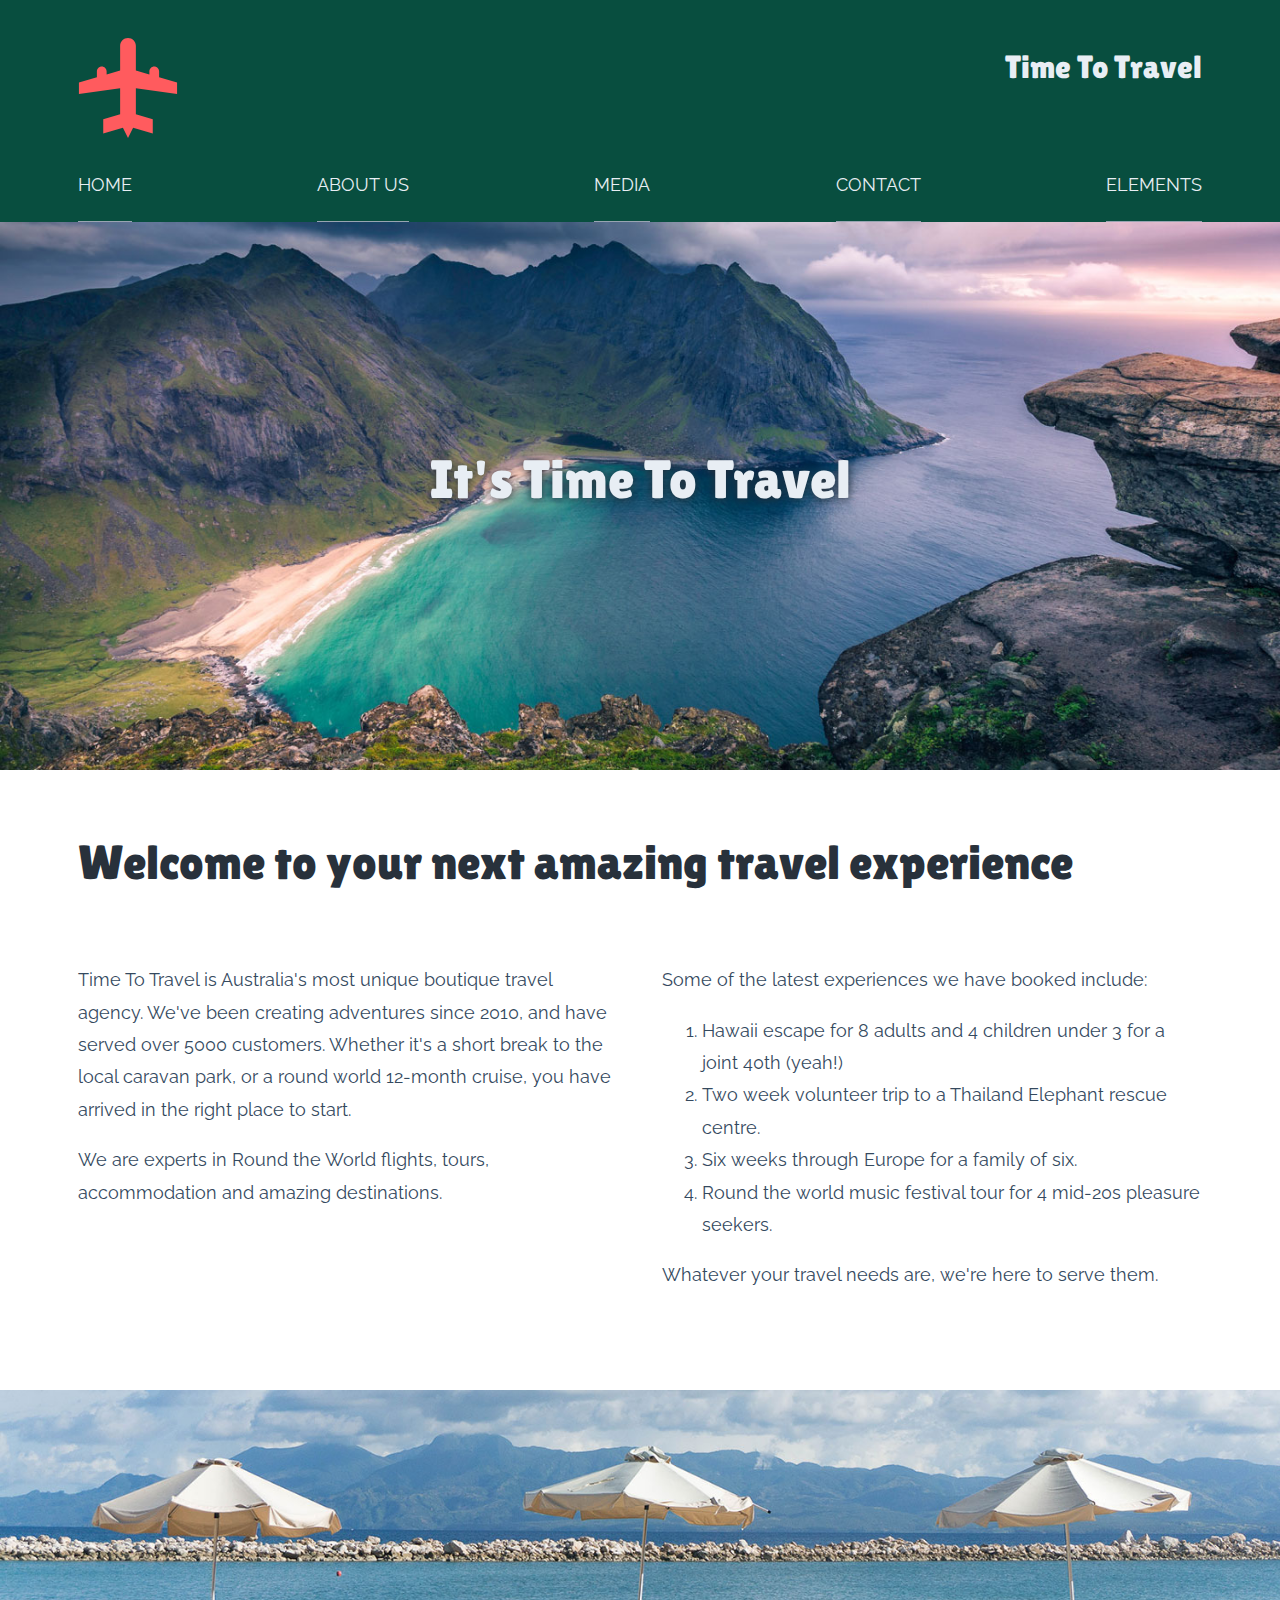
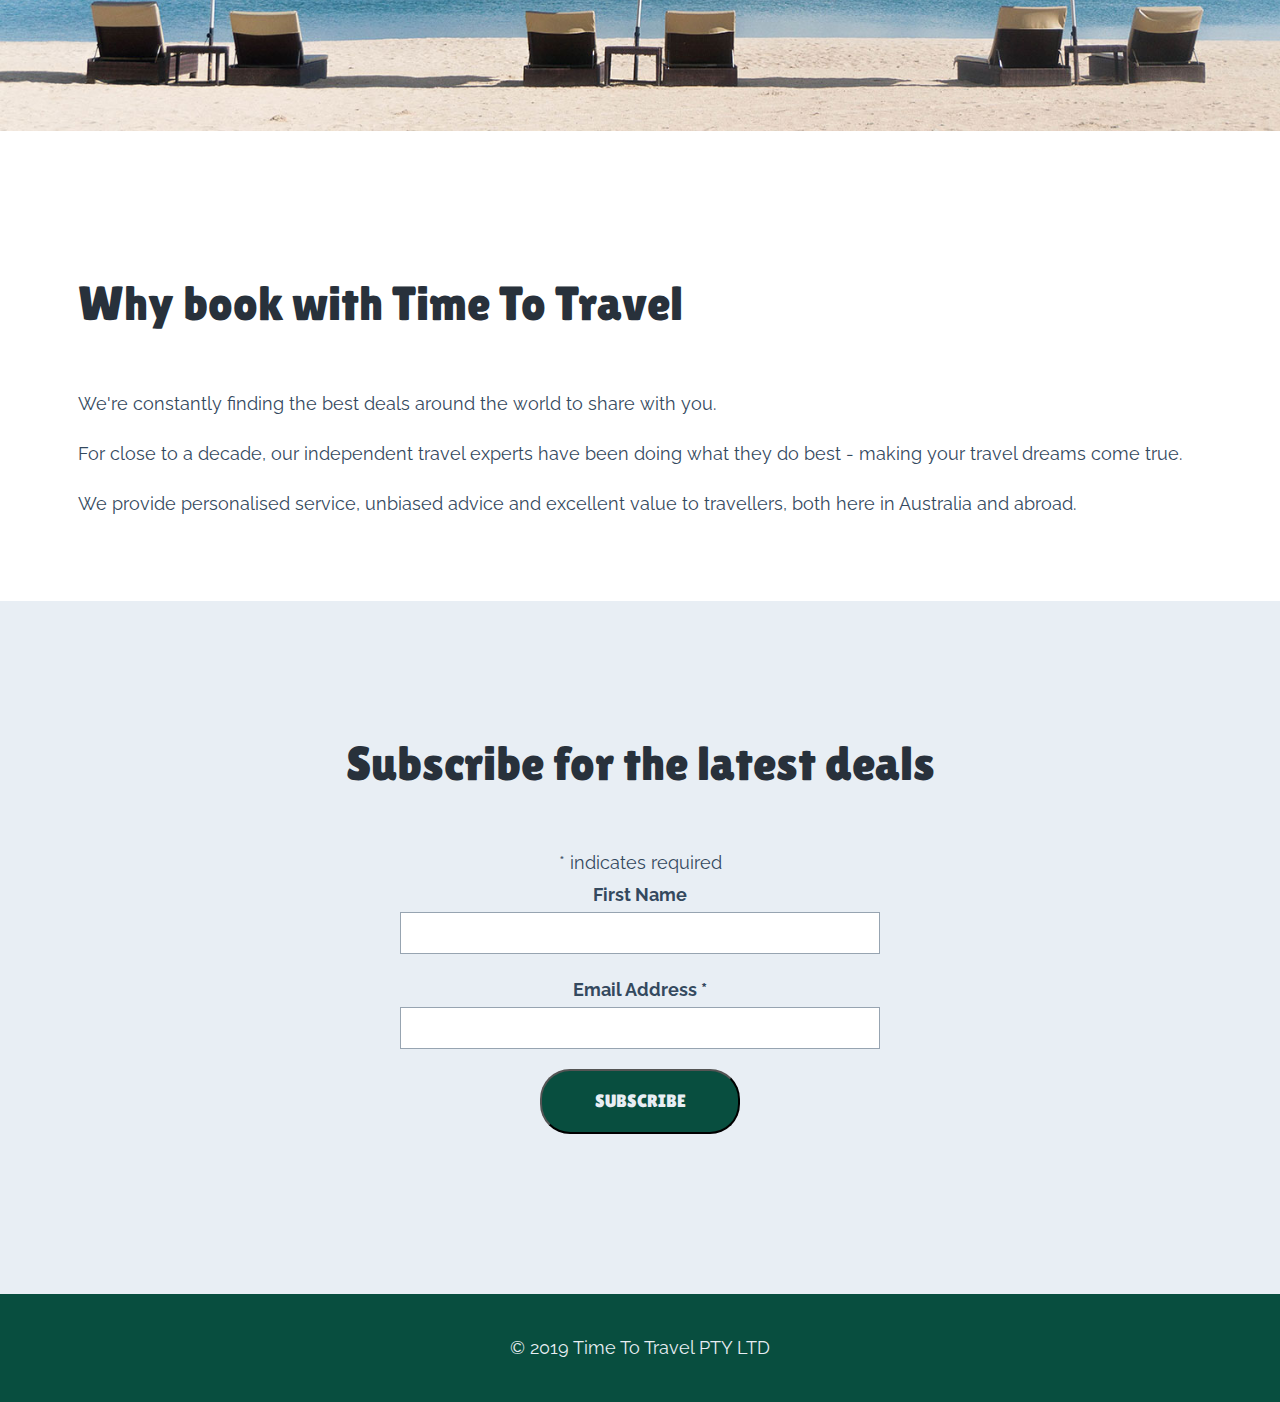
<file: index.html>
<!DOCTYPE html>

<html>

<head>
  <meta charset="utf-8" />

  <title>
    Great Travel Deals from It's Time To Travel
  </title>

  <meta name="viewport" content="width=device-width, initial-scale=1">


  <link rel="stylesheet" href="resources/css/normalize.css">

  <link rel="stylesheet" href="resources/css/main.css">


  <link rel="apple-touch-icon" sizes="180x180" href="resources/icons/apple-touch-icon.png">
  <link rel="icon" type="image/png" sizes="32x32" href="resources/icons/favicon-32x32.png">
  <link rel="icon" type="image/png" sizes="16x16" href="resources/icons/favicon-16x16.png">
  <link rel="manifest" href="resources/icons/site.webmanifest">
  <link rel="mask-icon" href="resources/icons/safari-pinned-tab.svg" color="#5bbad5">
  <link rel="shortcut icon" href="resources/icons/favicon.ico">
  <meta name="msapplication-TileColor" content="#2b5797">
  <meta name="msapplication-config" content="resources/icons/browserconfig.xml">
  <meta name="theme-color" content="#ffffff">







  <meta name="description"
    content="Find exclusive, boutique holidays, cruises and adventures from Australia's leading travel agent.">
</head>

<body>
  <header>
    <div class="layout-wide">
      <div class="logo-wrapper">

        <a href="index.html">
          <img alt="Time To Travel Logo" src="resources/images/logo.svg" class="logo">
        </a>
      </div>

      <div class="site-title">
        Time To Travel
      </div>
    </div>
    <!-- layout-wide-->
  </header>

  <div class="navigation">

    <button class="nav-prompt">Open Navigation</button>

    <nav class="layout-wide nav-inner" aria-expanded="false">

      <ul>
        <li>
          <a href="index.html">Home</a>
        </li>

        <li>
          <a href="about.html">About Us</a>
        </li>

        <li>
          <a href="media.html">Media</a>
        </li>

        <li>
          <a href="contact.html">Contact</a>
        </li>

        <li>
          <a href="elements.html">Elements</a>
        </li>
      </ul>
    </nav>


  </div>

  <main>
   
    <div class="hero-module">

      <img src="resources/images/norway-1400.jpg" alt="Kvalvika Beach in Norway">

      <div class="hero-content">

        <h1 class="layout-wide heading-main">
          It's Time To Travel
        </h1>
      </div>
    </div>

    <section class="layout-wide">
      <h2>Welcome to your next amazing travel experience</h2>

      <div class="content-area-grid">

        <div>

            <p>Time To Travel is Australia's most unique boutique travel agency.  We've been creating adventures since 2010, and have served over 5000 customers.  Whether it's a short break to the local caravan park, or a round world 12-month cruise, you have arrived in the right place to start.</p>

            <p>We are experts in Round the World flights, tours, accommodation and amazing destinations.</p>


        </div>

        <div>

            <p>Some of the latest experiences we have booked include:</p>

            <ol>
              <li>Hawaii escape for 8 adults and 4 children under 3 for a joint 40th (yeah!)</li>
              <li>Two week volunteer trip to a Thailand Elephant rescue centre.</li>
              <li>Six weeks through Europe for a family of six.</li>
              <li>Round the world music festival tour for 4 mid-20s pleasure seekers.</li>
            </ol>
            
            <p>Whatever your travel needs are, we're here to serve them.</p>


        </div>



      </div>


    </section>

    <img src="resources/images/beach-wide-1500.jpg" class="layout-full-width" alt="">

    <section class="layout-wide">

        <h2>Why book with Time To Travel</h2>

        <p>We're constantly finding the best deals around the world to share with you.</p>
        
        <p>For close to a decade, our independent travel experts have been doing what they do best - making your travel dreams come true.</p>
        
        <p>We provide personalised service, unbiased advice and excellent value to travellers, both here in Australia and abroad.</p>

    </section>


  </main>

  <footer>
    <div class="footer-subscribe">
      <div class="layout-wide">
        <!-- subscription form will go here-->

        <!-- Begin Mailchimp Signup Form -->


        <div id="mc_embed_signup">
          <form
            action="https://github.us18.list-manage.com/subscribe/post?u=726a6baed27f30e74082dbbb5&amp;id=f4b48b50c7"
            method="post" id="mc-embedded-subscribe-form" name="mc-embedded-subscribe-form" class="validate"
            target="_blank" novalidate>
            <div id="mc_embed_signup_scroll">
              <h2>Subscribe for the latest deals</h2>
              <div class="indicates-required">
                <span class="asterisk">*</span> indicates required
              </div>
              <div class="mc-field-group">
                <label for="mce-FNAME">First Name </label>
                <input type="text" value="" name="FNAME" class="" id="mce-FNAME" />
              </div>
              <div class="mc-field-group">
                <label for="mce-EMAIL">Email Address <span class="asterisk">*</span>
                </label>
                <input type="email" value="" name="EMAIL" class="required email" id="mce-EMAIL" />
              </div>
              <div id="mce-responses" class="clear">
                <div class="response" id="mce-error-response" style="display:none"></div>
                <div class="response" id="mce-success-response" style="display:none"></div>
              </div>
              <!-- real people should not fill this in and expect good things - do not remove this or risk form bot signups-->
              <div style="position: absolute; left: -5000px;" aria-hidden="true">
                <input type="text" name="b_726a6baed27f30e74082dbbb5_f4b48b50c7" tabindex="-1" value="" />
              </div>
              <div class="clear">
                <input type="submit" value="Subscribe" name="subscribe" id="mc-embedded-subscribe" class="button" />
              </div>
            </div>
          </form>
        </div>
        <script type="text/javascript" src="//s3.amazonaws.com/downloads.mailchimp.com/js/mc-validate.js"></script>
        <script type="text/javascript">
          (function ($) {
            window.fnames = new Array();
            window.ftypes = new Array();
            fnames[1] = "FNAME";
            ftypes[1] = "text";
            fnames[0] = "EMAIL";
            ftypes[0] = "email";
            fnames[3] = "ADDRESS";
            ftypes[3] = "address";
            fnames[4] = "PHONE";
            ftypes[4] = "phone";
          })(jQuery);
          var $mcj = jQuery.noConflict(true);
        </script>
        <!--End mc_embed_signup-->
      </div>
    </div>

    <div class="footer-notices">
      <div class="layout-wide">
        <p>&copy; 2019 Time To Travel PTY LTD</p>
      </div>
    </div>
  </footer>

  <script src="resources/js/css-var-polyfill.js"></script>

  <script src="resources/js/jquery.js"></script>

  <script src="resources/js/scripts.js"></script>


</body>

</html>
</file>
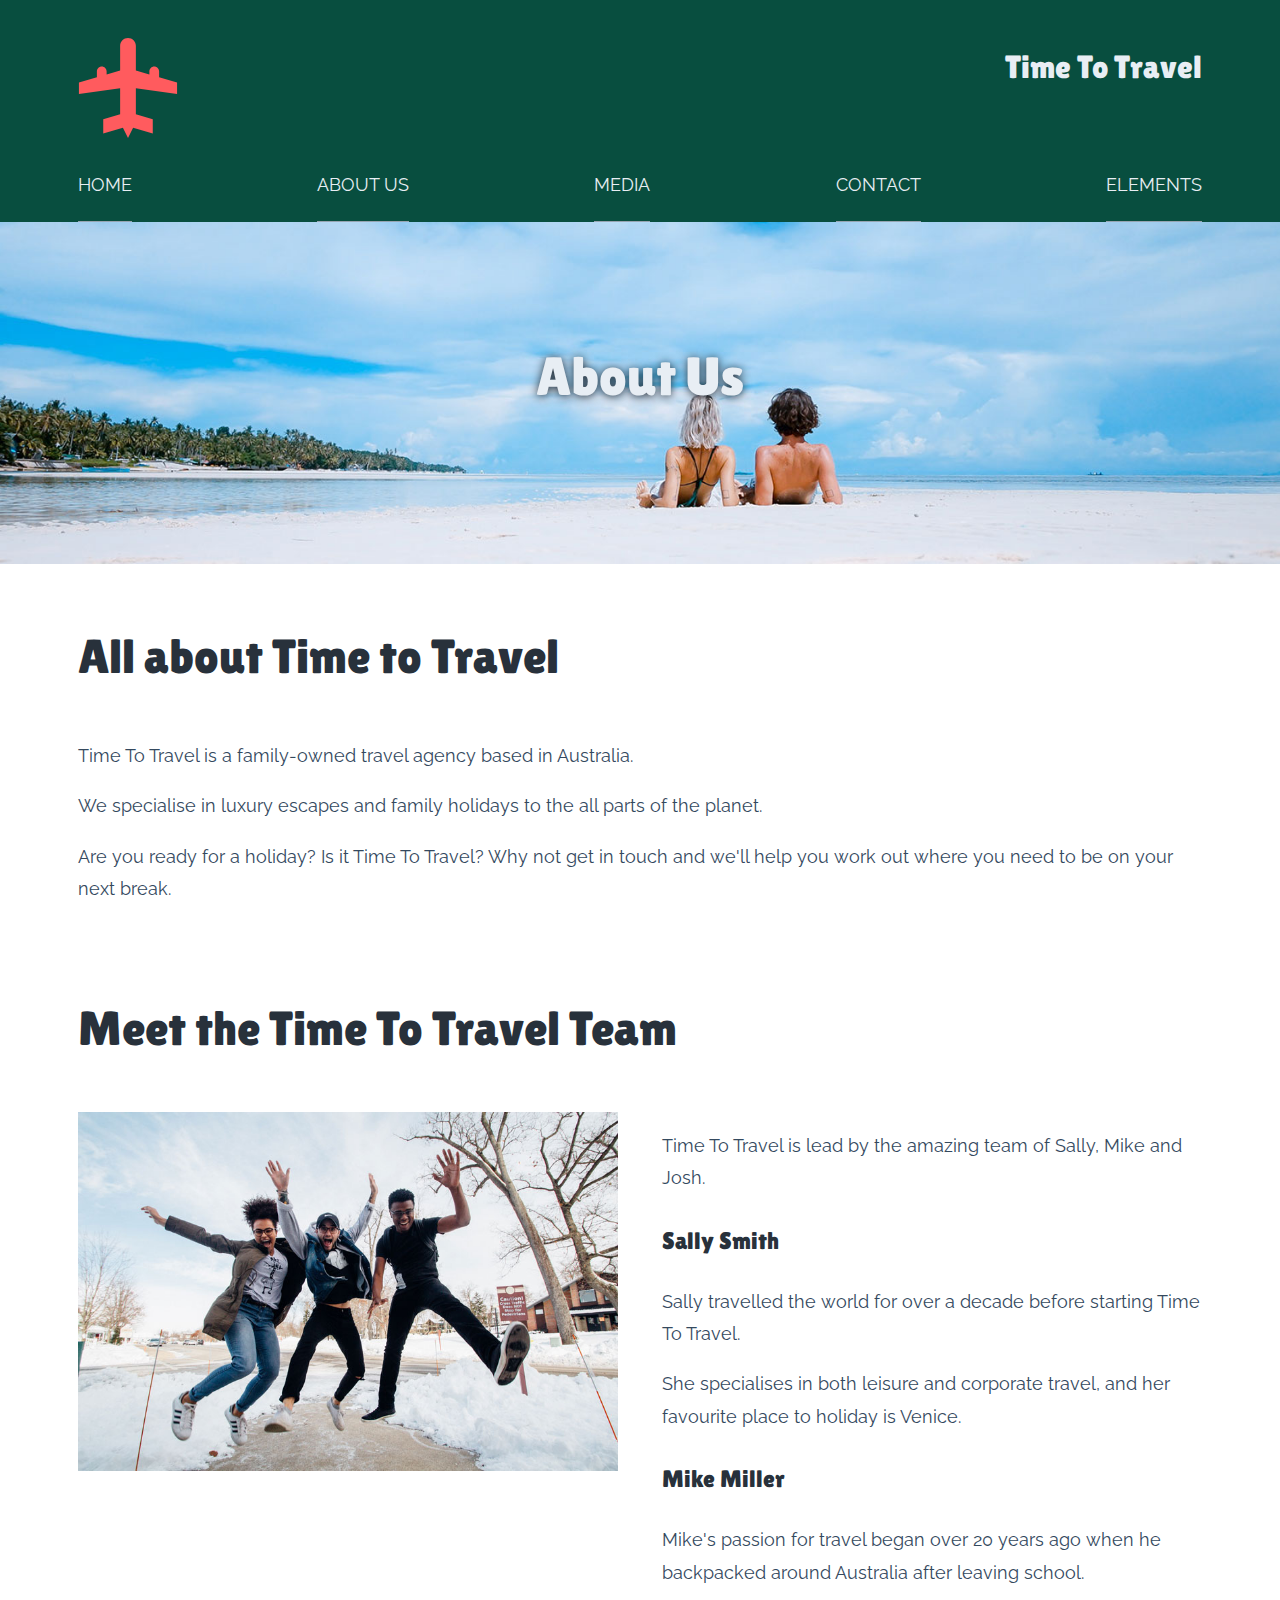
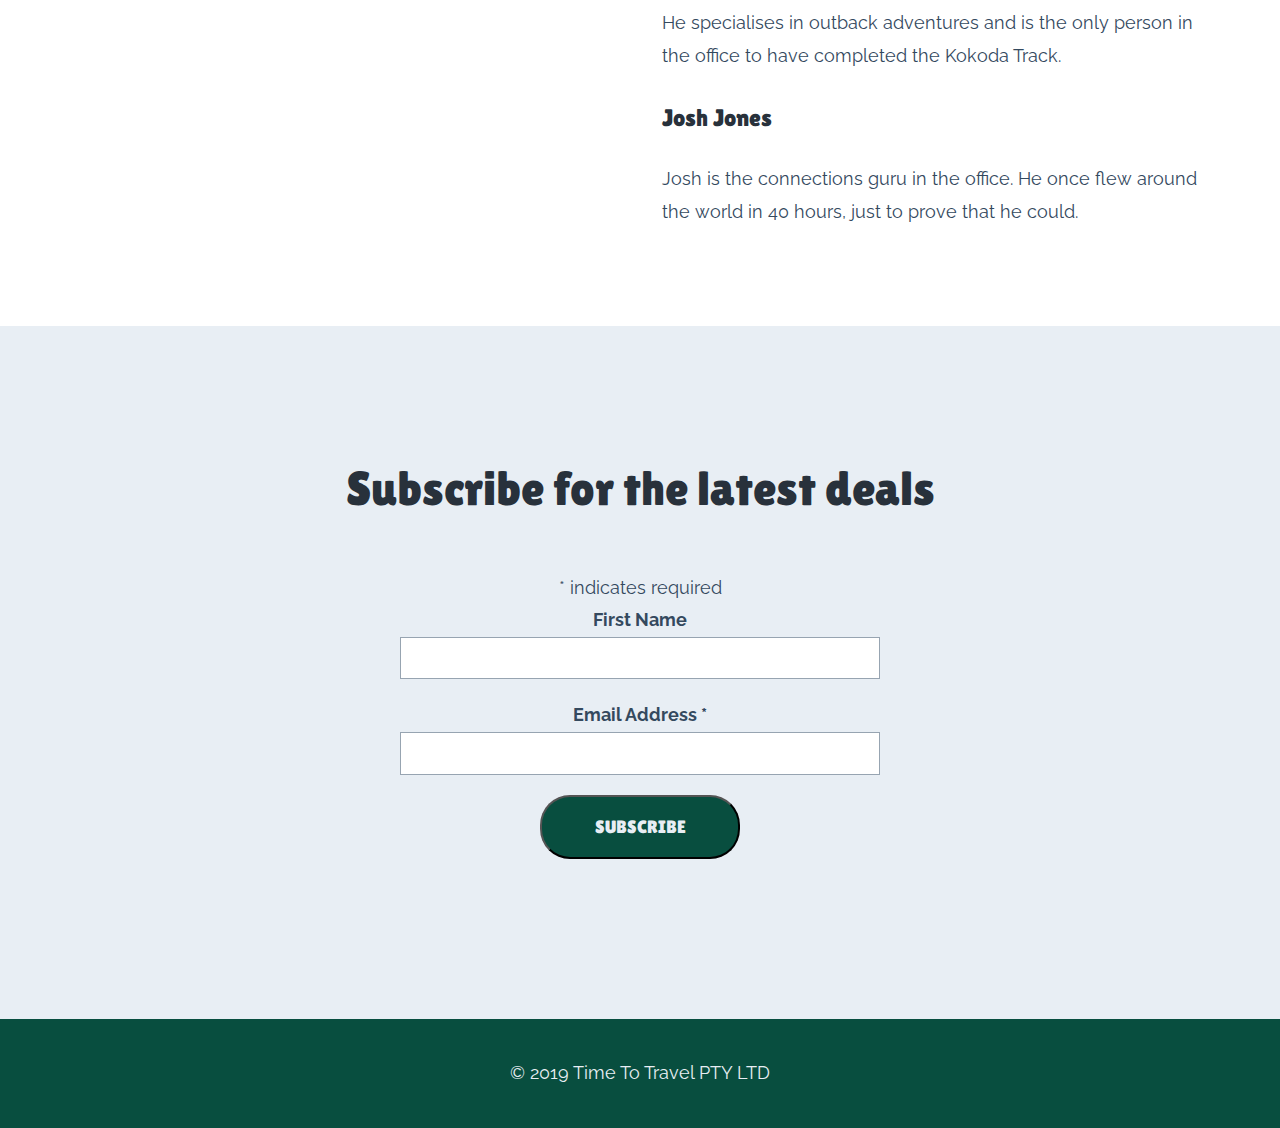
<file: about.html>
<!DOCTYPE html>

<html>

<head>
  <meta charset="utf-8" />

  <title>
    About Great Travel Deals from It's Time To Travel
  </title>

  <meta name="viewport" content="width=device-width, initial-scale=1">


  <link rel="stylesheet" href="resources/css/normalize.css">

  <link rel="stylesheet" href="resources/css/main.css">


  <link rel="apple-touch-icon" sizes="180x180" href="resources/icons/apple-touch-icon.png">
  <link rel="icon" type="image/png" sizes="32x32" href="resources/icons/favicon-32x32.png">
  <link rel="icon" type="image/png" sizes="16x16" href="resources/icons/favicon-16x16.png">
  <link rel="manifest" href="resources/icons/site.webmanifest">
  <link rel="mask-icon" href="resources/icons/safari-pinned-tab.svg" color="#5bbad5">
  <link rel="shortcut icon" href="resources/icons/favicon.ico">
  <meta name="msapplication-TileColor" content="#2b5797">
  <meta name="msapplication-config" content="resources/icons/browserconfig.xml">
  <meta name="theme-color" content="#ffffff">







  <meta name="description"
    content="Find exclusive, boutique holidays, cruises and adventures from Australia's leading travel agent.">
</head>

<body>
  <header>
    <div class="layout-wide">
      <div class="logo-wrapper">

        <a href="index.html">
          <img alt="Time To Travel Logo" src="resources/images/logo.svg" class="logo">
        </a>
      </div>

      <div class="site-title">
        Time To Travel
      </div>
    </div>
    <!-- layout-wide-->
  </header>

  <div class="navigation">

    <button class="nav-prompt">Open Navigation</button>

    <nav class="layout-wide nav-inner" aria-expanded="false">

      <ul>
        <li>
          <a href="index.html">Home</a>
        </li>

        <li>
          <a href="about.html">About Us</a>
        </li>

        <li>
          <a href="media.html">Media</a>
        </li>

        <li>
          <a href="contact.html">Contact</a>
        </li>

        <li>
          <a href="elements.html">Elements</a>
        </li>
      </ul>
    </nav>


  </div>

  <main>
   
    <div class="hero-module">

      <img src="resources/images/people-wide-1500.jpg" alt="People on a beach">

      <div class="hero-content">

        <h1 class="layout-wide heading-main">
          About Us
        </h1>
      </div>
    </div>


    <section class="layout-wide">

        <h2>All about Time to Travel</h2>

        <p>Time To Travel is a family-owned travel agency based in Australia.</p>
        
        <p>We specialise in luxury escapes and family holidays to the all parts of the planet.</p>
        
        <p>Are you ready for a holiday? Is it Time To Travel? Why not get in touch and we'll help you work out where you need to be on your next break.</p>
    </section>

    <section class="layout-wide">

      <h2>Meet the Time To Travel Team</h2>

      <div class="content-area-grid">

        <div>
          <img src="resources/images/the-time-to-travel-team.jpg" alt="The Tiem To Travel Team jumping in the air">
        </div>

        <div>

            <p>Time To Travel is lead by the amazing team of Sally, Mike and Josh.</p>

            <h3>Sally Smith</h3>
            <p>Sally travelled the world for over a decade before starting Time To Travel. </p>
            
            <p>She specialises in both leisure and corporate travel, and her favourite place to holiday is Venice.</p>
            
            <h3>Mike Miller</h3>
            <p>Mike's passion for travel began over 20 years ago when he backpacked around Australia after leaving school.</p>
            
            <p>He specialises in outback adventures and is the only person in the office to have completed the Kokoda Track.</p>
            
            <h3>Josh Jones</h3>
            <p>Josh is the connections guru in the office. He once flew around the world in 40 hours, just to prove that he could.</p>

        </div>


      </div>
    </section>


  </main>

  <footer>
    <div class="footer-subscribe">
      <div class="layout-wide">
        <!-- subscription form will go here-->

        <!-- Begin Mailchimp Signup Form -->


        <div id="mc_embed_signup">
          <form
            action="https://github.us18.list-manage.com/subscribe/post?u=726a6baed27f30e74082dbbb5&amp;id=f4b48b50c7"
            method="post" id="mc-embedded-subscribe-form" name="mc-embedded-subscribe-form" class="validate"
            target="_blank" novalidate>
            <div id="mc_embed_signup_scroll">
              <h2>Subscribe for the latest deals</h2>
              <div class="indicates-required">
                <span class="asterisk">*</span> indicates required
              </div>
              <div class="mc-field-group">
                <label for="mce-FNAME">First Name </label>
                <input type="text" value="" name="FNAME" class="" id="mce-FNAME" />
              </div>
              <div class="mc-field-group">
                <label for="mce-EMAIL">Email Address <span class="asterisk">*</span>
                </label>
                <input type="email" value="" name="EMAIL" class="required email" id="mce-EMAIL" />
              </div>
              <div id="mce-responses" class="clear">
                <div class="response" id="mce-error-response" style="display:none"></div>
                <div class="response" id="mce-success-response" style="display:none"></div>
              </div>
              <!-- real people should not fill this in and expect good things - do not remove this or risk form bot signups-->
              <div style="position: absolute; left: -5000px;" aria-hidden="true">
                <input type="text" name="b_726a6baed27f30e74082dbbb5_f4b48b50c7" tabindex="-1" value="" />
              </div>
              <div class="clear">
                <input type="submit" value="Subscribe" name="subscribe" id="mc-embedded-subscribe" class="button" />
              </div>
            </div>
          </form>
        </div>
        <script type="text/javascript" src="//s3.amazonaws.com/downloads.mailchimp.com/js/mc-validate.js"></script>
        <script type="text/javascript">
          (function ($) {
            window.fnames = new Array();
            window.ftypes = new Array();
            fnames[1] = "FNAME";
            ftypes[1] = "text";
            fnames[0] = "EMAIL";
            ftypes[0] = "email";
            fnames[3] = "ADDRESS";
            ftypes[3] = "address";
            fnames[4] = "PHONE";
            ftypes[4] = "phone";
          })(jQuery);
          var $mcj = jQuery.noConflict(true);
        </script>
        <!--End mc_embed_signup-->
      </div>
    </div>

    <div class="footer-notices">
      <div class="layout-wide">
        <p>&copy; 2019 Time To Travel PTY LTD</p>
      </div>
    </div>
  </footer>

  <script src="resources/js/css-var-polyfill.js"></script>

  <script src="resources/js/jquery.js"></script>

  <script src="resources/js/scripts.js"></script>


</body>

</html>
</file>
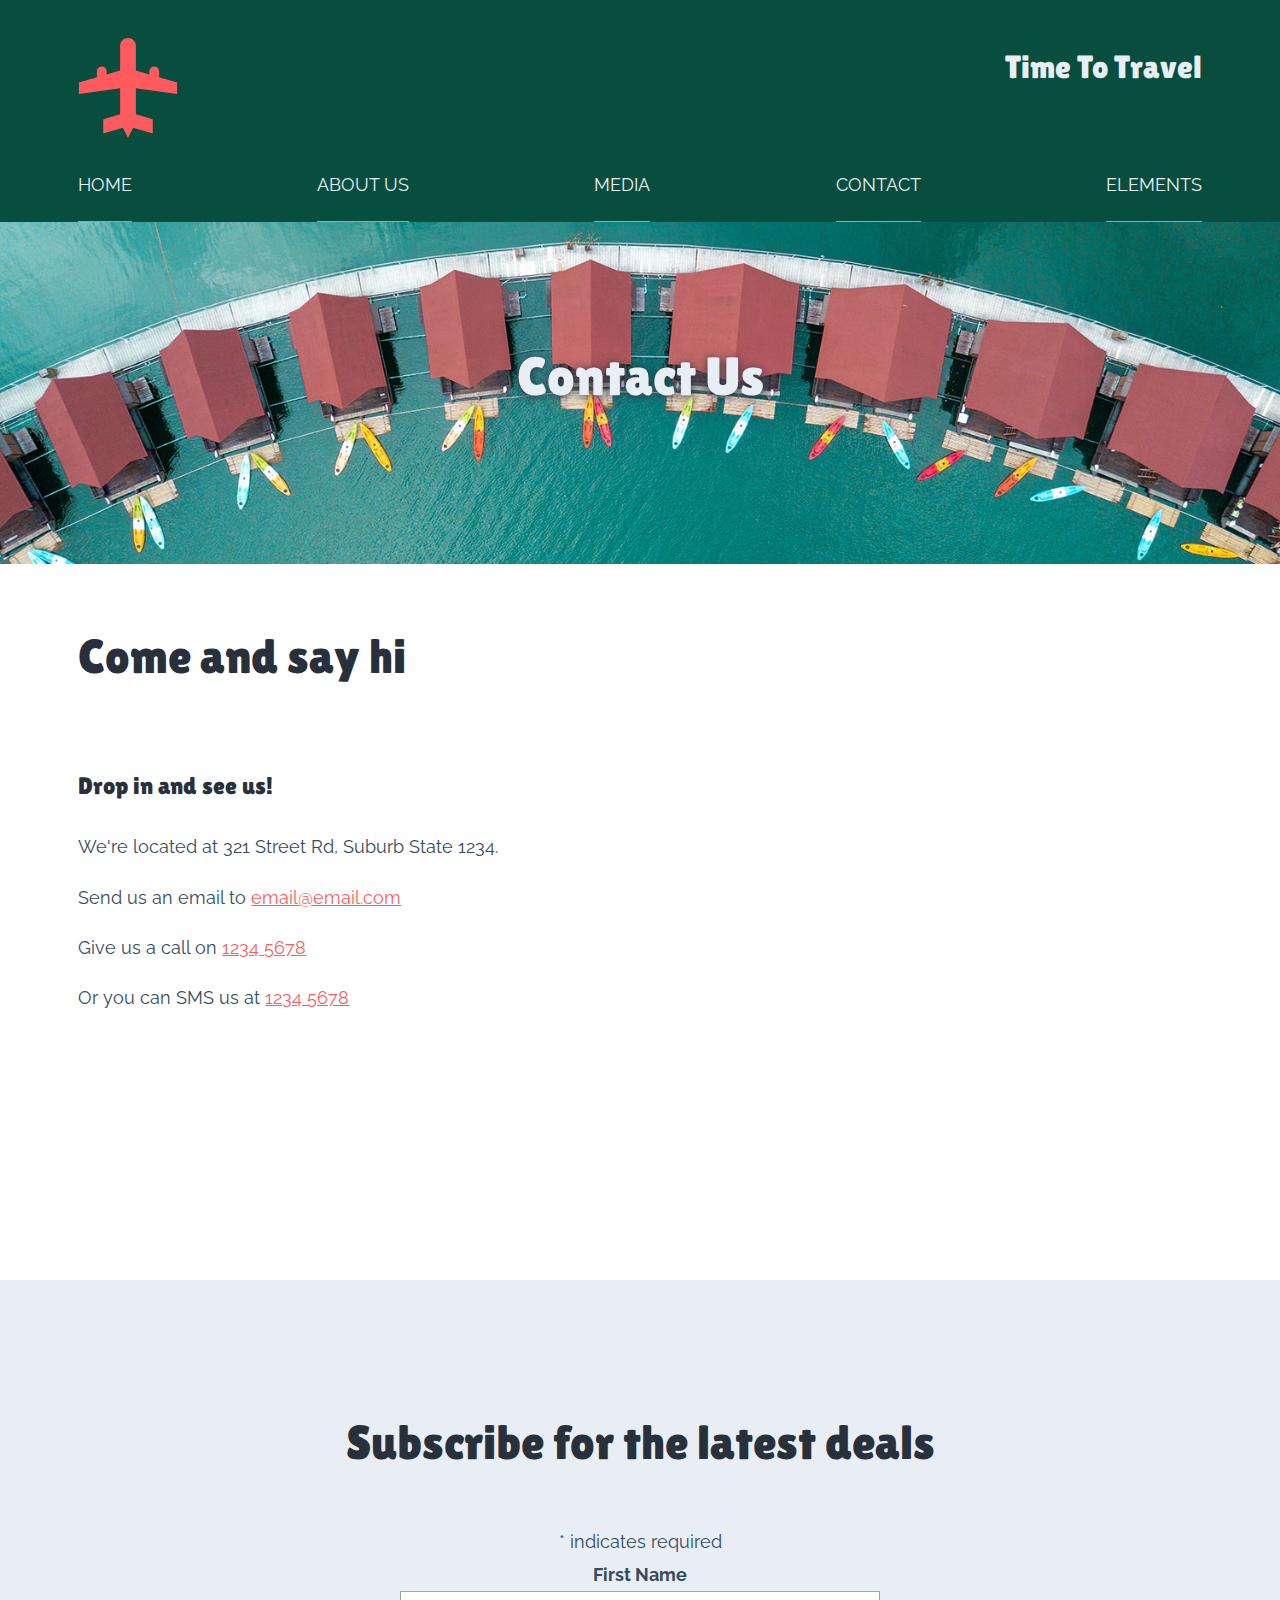
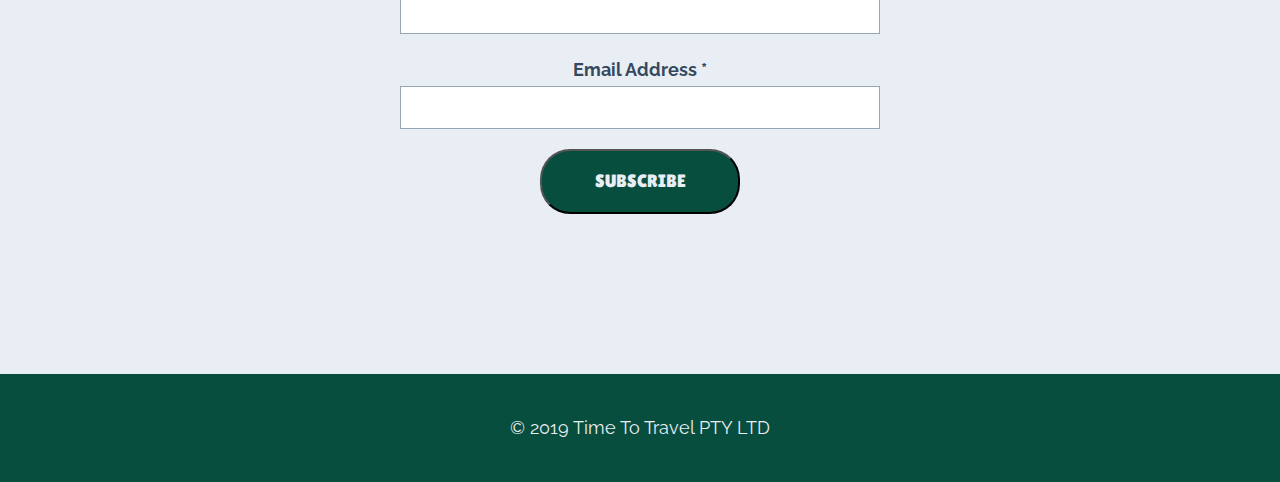
<file: contact.html>
<!DOCTYPE html>

<html>

<head>
  <meta charset="utf-8" />

  <title>
    About Great Travel Deals from It's Time To Travel
  </title>

  <meta name="viewport" content="width=device-width, initial-scale=1">


  <link rel="stylesheet" href="resources/css/normalize.css">

  <link rel="stylesheet" href="resources/css/main.css">


  <link rel="apple-touch-icon" sizes="180x180" href="resources/icons/apple-touch-icon.png">
  <link rel="icon" type="image/png" sizes="32x32" href="resources/icons/favicon-32x32.png">
  <link rel="icon" type="image/png" sizes="16x16" href="resources/icons/favicon-16x16.png">
  <link rel="manifest" href="resources/icons/site.webmanifest">
  <link rel="mask-icon" href="resources/icons/safari-pinned-tab.svg" color="#5bbad5">
  <link rel="shortcut icon" href="resources/icons/favicon.ico">
  <meta name="msapplication-TileColor" content="#2b5797">
  <meta name="msapplication-config" content="resources/icons/browserconfig.xml">
  <meta name="theme-color" content="#ffffff">







  <meta name="description"
    content="Find exclusive, boutique holidays, cruises and adventures from Australia's leading travel agent.">
</head>

<body>
  <header>
    <div class="layout-wide">
      <div class="logo-wrapper">

        <a href="index.html">
          <img alt="Time To Travel Logo" src="resources/images/logo.svg" class="logo">
        </a>
      </div>

      <div class="site-title">
        Time To Travel
      </div>
    </div>
    <!-- layout-wide-->
  </header>

  <div class="navigation">

    <button class="nav-prompt">Open Navigation</button>

    <nav class="layout-wide nav-inner" aria-expanded="false">

      <ul>
        <li>
          <a href="index.html">Home</a>
        </li>

        <li>
          <a href="about.html">About Us</a>
        </li>

        <li>
          <a href="media.html">Media</a>
        </li>

        <li>
          <a href="contact.html">Contact</a>
        </li>

        <li>
          <a href="elements.html">Elements</a>
        </li>
      </ul>
    </nav>


  </div>

  <main>
   
    <div class="hero-module">

      <img src="resources/images/thailand-wide-1500.jpg" alt="People on a beach">

      <div class="hero-content">

        <h1 class="layout-wide heading-main">
          Contact Us
        </h1>
      </div>
    </div>

    <section class="layout-wide">

      <h2>Come and say hi</h2>

      <div class="content-area-grid">

        <div>

            <h3>Drop in and see us!</h3>
            <p>We're located at 321 Street Rd, Suburb State 1234.</p>
            
            <p>Send us an email to <a href="mailto:email@email.com">email@email.com</a></p>
            
            <p>Give us a call on <a href="tel:12345678">1234 5678</a></p>
            
            <p>Or you can SMS us at <a href="sms:12345678">1234 5678</a></p>

        </div>

        <div>

            <iframe src="https://www.google.com/maps/embed?pb=!1m18!1m12!1m3!1d3539.683915750098!2d153.0105387152718!3d-27.479098182887025!2m3!1f0!2f0!3f0!3m2!1i1024!2i768!4f13.1!3m3!1m2!1s0x6b9150a0e5bfa99b%3A0x9ae37499fd5e1045!2sLoft+West+End!5e0!3m2!1sen!2sau!4v1549779767795" width="600" height="450" frameborder="0" style="border:0" allowfullscreen></iframe>

        </div>

        

      </div>
    </section>


  </main>

  <footer>
    <div class="footer-subscribe">
      <div class="layout-wide">
        <!-- subscription form will go here-->

        <!-- Begin Mailchimp Signup Form -->


        <div id="mc_embed_signup">
          <form
            action="https://github.us18.list-manage.com/subscribe/post?u=726a6baed27f30e74082dbbb5&amp;id=f4b48b50c7"
            method="post" id="mc-embedded-subscribe-form" name="mc-embedded-subscribe-form" class="validate"
            target="_blank" novalidate>
            <div id="mc_embed_signup_scroll">
              <h2>Subscribe for the latest deals</h2>
              <div class="indicates-required">
                <span class="asterisk">*</span> indicates required
              </div>
              <div class="mc-field-group">
                <label for="mce-FNAME">First Name </label>
                <input type="text" value="" name="FNAME" class="" id="mce-FNAME" />
              </div>
              <div class="mc-field-group">
                <label for="mce-EMAIL">Email Address <span class="asterisk">*</span>
                </label>
                <input type="email" value="" name="EMAIL" class="required email" id="mce-EMAIL" />
              </div>
              <div id="mce-responses" class="clear">
                <div class="response" id="mce-error-response" style="display:none"></div>
                <div class="response" id="mce-success-response" style="display:none"></div>
              </div>
              <!-- real people should not fill this in and expect good things - do not remove this or risk form bot signups-->
              <div style="position: absolute; left: -5000px;" aria-hidden="true">
                <input type="text" name="b_726a6baed27f30e74082dbbb5_f4b48b50c7" tabindex="-1" value="" />
              </div>
              <div class="clear">
                <input type="submit" value="Subscribe" name="subscribe" id="mc-embedded-subscribe" class="button" />
              </div>
            </div>
          </form>
        </div>
        <script type="text/javascript" src="//s3.amazonaws.com/downloads.mailchimp.com/js/mc-validate.js"></script>
        <script type="text/javascript">
          (function ($) {
            window.fnames = new Array();
            window.ftypes = new Array();
            fnames[1] = "FNAME";
            ftypes[1] = "text";
            fnames[0] = "EMAIL";
            ftypes[0] = "email";
            fnames[3] = "ADDRESS";
            ftypes[3] = "address";
            fnames[4] = "PHONE";
            ftypes[4] = "phone";
          })(jQuery);
          var $mcj = jQuery.noConflict(true);
        </script>
        <!--End mc_embed_signup-->
      </div>
    </div>

    <div class="footer-notices">
      <div class="layout-wide">
        <p>&copy; 2019 Time To Travel PTY LTD</p>
      </div>
    </div>
  </footer>

  <script src="resources/js/css-var-polyfill.js"></script>

  <script src="resources/js/jquery.js"></script>

  <script src="resources/js/scripts.js"></script>


</body>

</html>
</file>
<file: resources/css/main.css>
@import url('https://fonts.googleapis.com/css?family=Lilita+One|Raleway');

/* -------------------------- VARIABLES  */

:root {
    /* Colors */
    --color-green: #084e3f;
    --color-red: #ff5b5e;
    --color-deep-blue: #28313b;
    --color-light-grey: #97a4b1;
    --color-mid-blue: #34495e;
    --color-almost-white: #e8eef4;
  
    /* abstract colors out */
    --main-text-color: var(--color-mid-blue);
    --strong-text-color: var(--color-deep-blue);
    --alternative-text-color: var(--color-almost-white);
    --link-color: var(--color-red);
    --border-color: var(--color-light-grey);
    
    --secondary-bg-color: var(--color-almost-white);
    --alternative-bg-color: var(--color-green);
  
    --padder: 3%;
    --spacer: 20px;
    --spacer-large: 80px;
    --transition-time: 0.3s;
  
    --font-size-site-title: 32px;
    --font-size-page-title: 40px;
    --font-size-section-title: 30px; 
    --font-size-sub-title: 24px;
    --font-size-heading-small: 16px;
   
    --area-wide: 1200px;
    --area-narrow: 800px;

    --font-default: 'Raleway', sans-serif;
    --font-heading: 'Lilita One', cursive;
  }

@media screen and (min-width: 800px) {


    :root {
        --font-size-page-title: 54px;
        --font-size-section-title: 48px;
    }

}  

/* -------------------------- GLOBAL DEFAULTS  */

* {
    box-sizing: border-box;
}

body {
    color: var(--main-text-color);
    font-family: var(--font-default);
    font-size: 18px;
    line-height: 1.8;
}

img {
    max-width: 100%;
    height: auto;
}

video {
    max-width: 100%;
}

iframe {
    max-width: 100%;
}

/* -------------------------- HEADINGS AND TYPE  */

h1,
h2,
h3,
h4 {
    font-family: var(--font-heading);
    color: var(--strong-text-color);
    font-weight: normal;
}

h1 {
    font-size: var(--font-size-page-title);
}

h2 {
    font-size: var(--font-size-section-title);
}

h3 {
    font-size: var(--font-size-sub-title);
}

h4 {
    font-size: var(--font-size-heading-small);
}


a {
    color: var(--link-color);
}

a:hover {
    color: var(--strong-text-color);
}

/* -------------------------- LAYOUTS  */

.layout-wide {
    max-width: var(--area-wide);
    margin-bottom: var(--spacer-large);

    margin-left: auto;
    margin-right: auto;

    padding-left: var(--padder);
    padding-right: var(--padder);
}

.layout-full-width {
    width: 100%;
    margin-bottom: var(--spacer-large);
} 


/* -------------------------- HEADER  */
header {
    background-color: var(--alternative-bg-color);
    padding-top: var(--padder);

}

header .layout-wide {
    overflow: hidden;
    margin-bottom: 0;
}

.logo-wrapper {
    width: 20%;
    float: left;
}

.site-title {
    color: var(--alternative-text-color);
    font-size: var(--font-size-site-title);
    width: 80%;
    float: right;

    text-align: right;

    font-family: var(--font-heading);
}

/* -------------------------- NAVIGATION  */

.navigation {
    background-color: var(--alternative-bg-color);
    position: sticky;
    top: 0;
    z-index: 50;

}

.nav-prompt {
    width: 100%;
    background-color: var(--alternative-bg-color);
    color: var(--alternative-text-color);
    padding-top: var(--padder);
    padding-bottom: var(--padder);
    border: none;
    border-top: 1px solid #000;
}

.nav-inner {
    margin-bottom: 0;
}

.nav-inner ul {
    padding: 0;
    margin: 0;
    text-align: center;
    list-style: none;
}

.nav-inner a {
    color: var(--alternative-text-color);
    text-transform: uppercase;
    text-decoration: none;
    border-bottom: 1px solid var(--border-color);
    padding-top: var(--spacer);
    padding-bottom: var(--spacer);

    display: block;
}

@media screen and (min-width: 800px) {

    .nav-prompt {
        display: none;
    }

    .nav-inner ul {
        display: flex;
        justify-content: space-between;
    }
}

@media screen and (max-width: 800px) {

    .nav-inner {
        overflow: hidden;
        transition: var(--transition-time) ease-in-out;
    }

    .nav-inner[aria-expanded="false"] {
        max-height: 0;
    }

    .nav-inner[aria-expanded="true"] {
        max-height: 100vh;
    }
}

/* -------------------------- FOOTER  */

footer {
    background-color: var(--alternative-bg-color);
}

.footer-subscribe {
    background-color: var(--alternative-text-color);
    padding-top: var(--spacer-large);
    padding-bottom: var(--spacer-large);
    text-align: center;
}

.footer-notices {
    padding-top: var(--spacer);
    padding-bottom: var(--spacer);
}

.footer-notices .layout-wide {
    margin-bottom: 0;
    color: var(--alternative-text-color);
    text-align: center;
}

/* -------------------------- FORMS  */
label {
    font-weight: bold;
    display: block;
}

input[type="text"],
input[type="email"] {
    border: 1px solid var(--border-color);
    padding: 10px;
    width: 100%;
    max-width: 480px;
    margin-bottom: var(--spacer);
}

input[type="submit"] {

    font-family: var(--font-heading);
    background-color: var(--alternative-bg-color);
    color: var(--alternative-text-color);
    padding: var(--spacer);

    border-radius: 30px;

    min-width: 200px;

    text-transform: uppercase;
}

input[type="submit"]:hover {
    background-color: var(--strong-text-color);
}

/* -------------------------- MODULES  */

/* hero module */

.hero-module img {
    width: 100%;
}

@media screen and (min-width: 800px) {

    .hero-module {
        position: relative;
    }

    .hero-content {
        position: absolute;
        bottom: 0;

        height: 100%;
        width: 100%;

        display: flex;
        align-items: center;
        text-align: center;
    }

    .heading-main {
        color: var(--alternative-text-color);
        text-shadow: 0px 1px 10px var(--strong-text-color);
    }
}


/* grids */

@media screen and (min-width: 800px) {

    .content-area-grid {
        display: grid;
        grid-template-columns: 48% 48%;
        justify-content: space-between;
    
    }
}


/* image gallery */

.image-gallery ul {
    list-style: none;
    padding: 0;
    margin: 0;
    overflow: hidden;

}

.image-gallery li {
    float: left;
    max-width: 250px;
    margin: 10px;
}

.image-gallery a img {
    display: block;
    filter: grayscale(70%);
    box-shadow: 0px 1px 10px var(--strong-text-color);

    transition: var(--transition-time);
}

.image-gallery a:hover img {
    filter: unset;
    transform: scale(1.05);
}


/* animations */

@keyframes fadein {

    0% {
        opacity: 0;
    }

    100% {
        opacity: 1;
    }
}

main {
    animation-name: fadein;
    animation-duration: .5s;
}

@keyframes spin {
    100% {
        transform: rotate(360deg);
    }
}

.logo-wrapper a:hover img {
    animation-name: spin;
    animation-duration: 0.5s;
    animation-iteration-count: infinite;
    animation-timing-function: linear;
}
</file>
